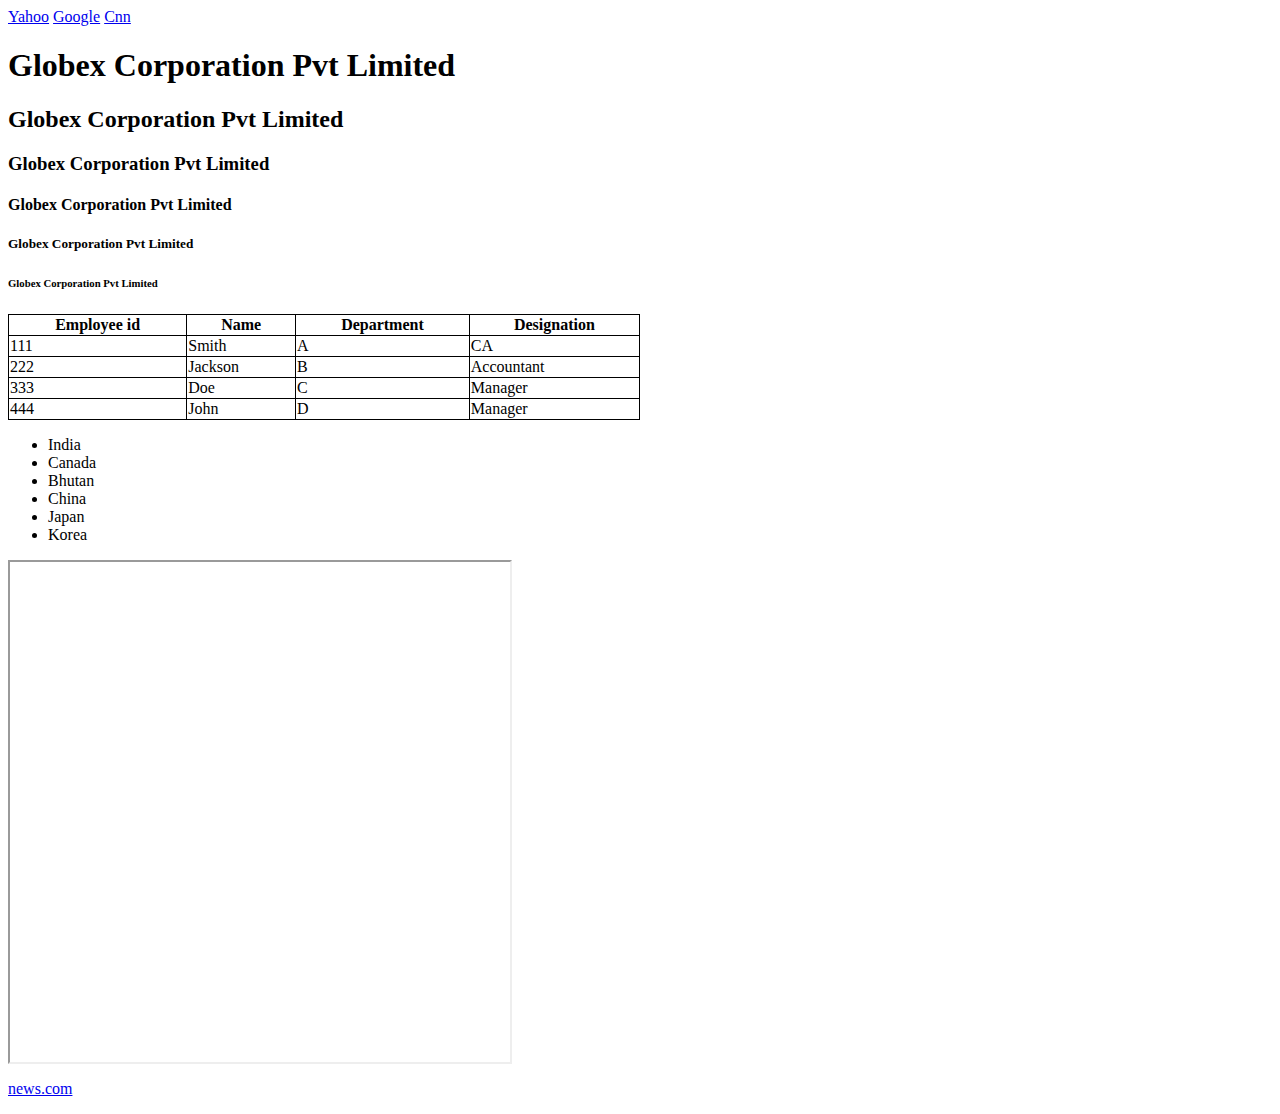
<file: Assinments/Module1.html>
<html>
    <head>
        <title>Module-1 Assinment</title>

        <style>
            table, th, td {
              border: 1px solid black;
              border-collapse: collapse;
            }
            </style>
    </head>
    <body>
        <a href=http://www.Yahoo.com> Yahoo</a>

        <a href=http://www.Google.com>Google</a>

       <a href=http://www.CNN.com>Cnn</a>


       <h1>Globex Corporation Pvt Limited</h1>

       <h2>Globex Corporation Pvt Limited</h2>

       <h3>Globex Corporation Pvt Limited</h3>

       <h4>Globex Corporation Pvt Limited</h4>

       <h5>Globex Corporation Pvt Limited</h5>

       <h6>Globex Corporation Pvt Limited</h6>

       <table style="width:50%">

        <tr>

          <th> Employee id</th>

          <th>Name</th> 

          <th> Department</th>

          <th>Designation</th>

        </tr>

        <tr>

          <td>111</td>

          <td>Smith</td>

          <td>A</td>
          <td>CA</td>

        </tr>

        <tr>

          <td>222</td>

          <td>Jackson</td>

          <td>B</td>
          <td>Accountant</td>

        </tr>

        <tr>

          <td>333</td>

          <td>Doe</td>

          <td>C</td>

          <td>Manager</td>

        </tr>

        <tr>

            <td>444</td>
  
            <td>John</td>
  
            <td>D</td>
  
            <td>Manager</td>
  
          </tr>

      </table>

      <ul>
        <li>India</li>

        <li>Canada</li>

        <li>Bhutan</li>

        <li>China</li>

        <li>Japan</li>

        <li>Korea</li>

      </ul>  

      <iframe src="" name="myFrame" height="500px" width="500px"></iframe>
      <p><a href="https://www.news.com" target="myFrame">news.com</a></p>

    </body>
</html>
</file>
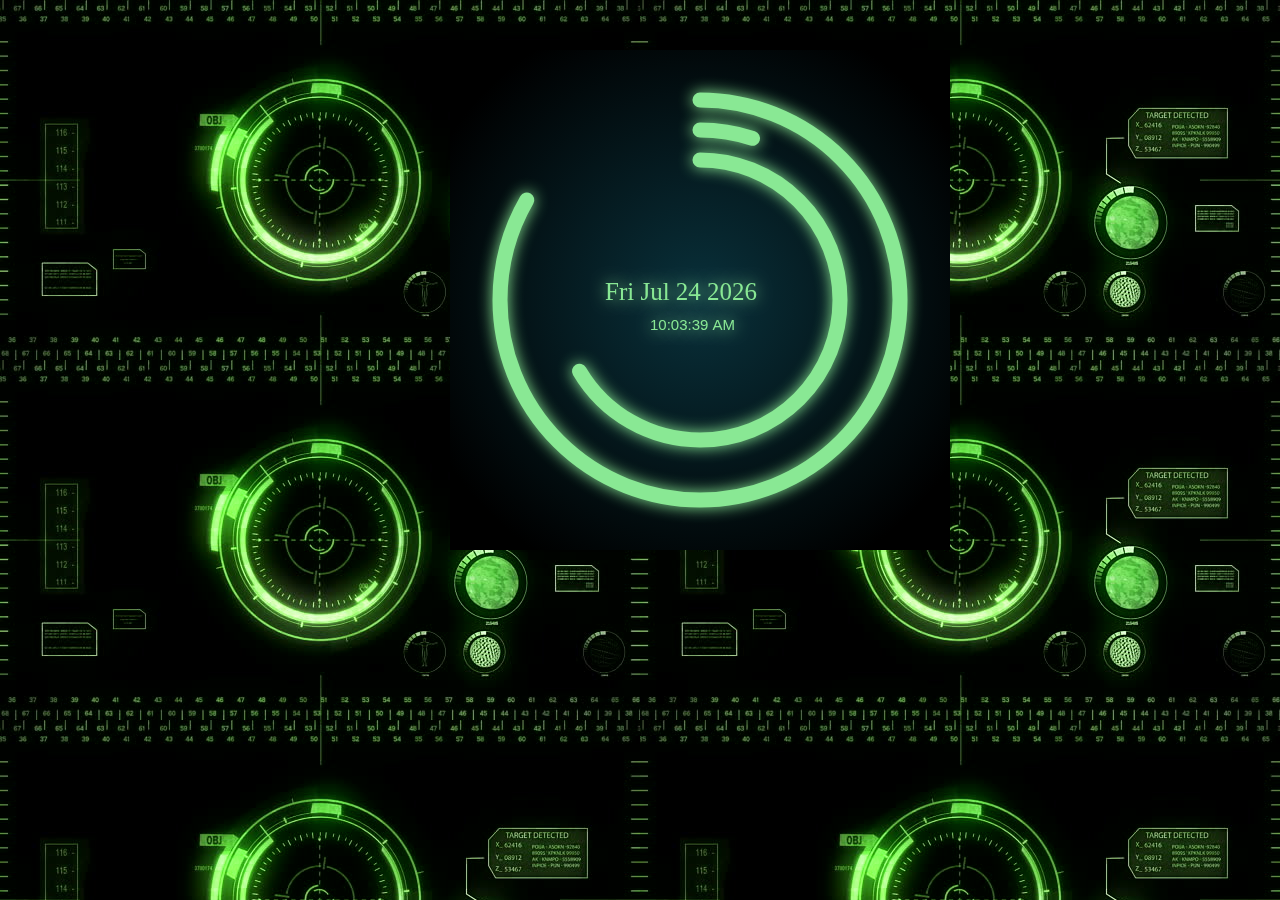
<file: canvasClock/clock.html>
<html>
<head>
  <title>HTML5 Canvas Clock</title> 
</head>
    
<body background="clock.jpg">
    
     <div style="position:absolute; top:50px; left:450px; z-index:1">
      <canvas id="canvas" width="500" height="500"></canvas>
    </div>

     <script>
     var canvas = document.getElementById('canvas');
     var ctx = canvas.getContext('2d');
         
    ctx.strokeStyle = '#89E894';
    ctx.lineWidth = 15;
    ctx.lineCap = 'round';
    ctx.shadowBlur = 15;
    ctx.shadowColor = '#89E894';
         
      //this function will convert degree to radian 
    function degToRad(degree) {
      var factor = Math.PI/180;
      return degree*factor;
     }
         
    function showTime(){
        var now = new Date();
        var today = now.toDateString();
        var time = now.toLocaleTimeString();
        var hours = now.getHours();       
        if(hours>12){
            hours=hours-12;
        }
        var minutes = now.getMinutes();
        var seconds = now.getSeconds();
        var milliseconds = now.getMilliseconds();
        //we will use newSeconds to give a smooth transition while seconds arc moves
        var newSeconds = seconds+ (milliseconds/1000);
        
         // Background
      gradient = ctx.createRadialGradient(250,250,5,250,250,300);
      gradient.addColorStop(0,'#09303a');
      gradient.addColorStop(1,'#000000');
      ctx.fillStyle = gradient;     
      ctx.fillRect(0,0,500,500);
       
       //Creating Hours Circle
       ctx.beginPath();
       ctx.arc(250, 250, 200, degToRad(270), degToRad((hours*30)-90));
       ctx.stroke();
        
         //Creating Minutes Circle
      ctx.beginPath();
      ctx.arc(250, 250, 170, degToRad(270), degToRad((minutes*6)-90));
      ctx.stroke();
   
      //Creating Seconds Circle
      ctx.beginPath();
      ctx.arc(250, 250, 140, degToRad(270), degToRad((newSeconds*6)-90));
      ctx.stroke();
        
        // Date 
     ctx.font = "25px Arial bold";
     ctx.fillStyle = '#89E894';
     ctx.fillText(today, 155, 250);
  
     // Time
     ctx.font = "15px Arial";
     ctx.fillStyle = '#89E894';
     ctx.fillText(time, 200, 280);
           
    }
      //showTime method will be called after 40 milliseconds 
     setInterval(showTime, 40);
    </script>    
</body> 
    
</html>
</file>
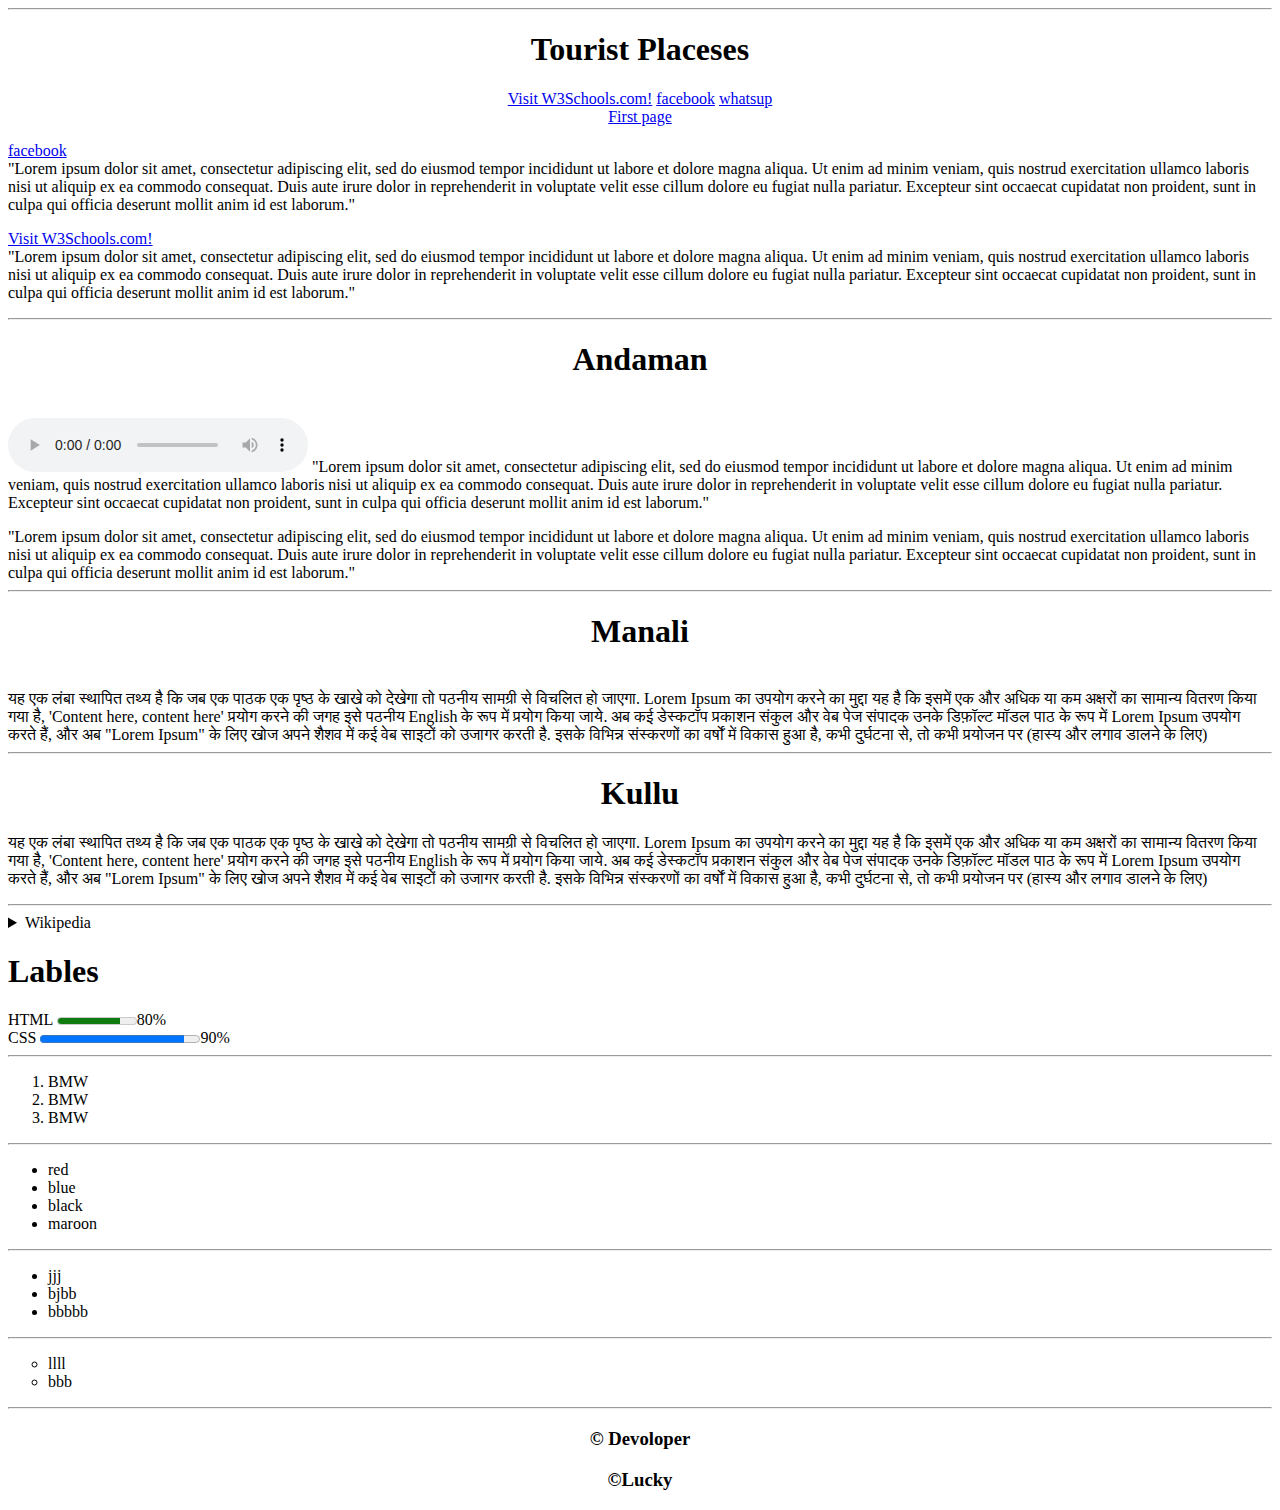
<file: Html/second.html>
<DOCTYPE html>
    <html>
        <head>
            <title>Edureka</title>
            
        </head>
        <body>
            <center><hr>
            <h1>Tourist Placeses</h1>
            </hr><a href="https://www.w3schools.com">Visit W3Schools.com!</a>
            <a href="https://www.facebook.com!">facebook</a>
            <a href="https://www.whatsup.com">whatsup</a>
            </center>

            <center>
                <a href="index.html">First page</a>
            </center>
            <p>
                <span>
    
                   
    
                    <a href="https://www.facebook.com!">facebook</a><br>
                "Lorem ipsum dolor sit amet, consectetur adipiscing elit, sed do eiusmod tempor incididunt ut labore et dolore magna aliqua. Ut enim ad minim veniam, quis nostrud exercitation ullamco laboris nisi ut aliquip ex ea commodo consequat. Duis aute irure dolor in reprehenderit in voluptate velit esse cillum dolore eu fugiat nulla pariatur. Excepteur sint occaecat cupidatat non proident, sunt in culpa qui officia deserunt mollit anim id est laborum."
    </span>
            </p>
    
            <p>
                <a href="https://www.w3schools.com">Visit W3Schools.com!</a> <br>
    
                "Lorem ipsum dolor sit amet, consectetur adipiscing elit, sed do eiusmod tempor incididunt ut labore et dolore magna aliqua. Ut enim ad minim veniam, quis nostrud exercitation ullamco laboris nisi ut aliquip ex ea commodo consequat. Duis aute irure dolor in reprehenderit in voluptate velit esse cillum dolore eu fugiat nulla pariatur. Excepteur sint occaecat cupidatat non proident, sunt in culpa qui officia deserunt mollit anim id est laborum."  
    
                <center><hr>
                    <h1>Andaman</h1>
                    </hr>
                </center>
    
              
                
                
                <br>
            <audio controls>
                <source src="C:\Users\Laxmi.DESKTOP-L9PE1E3\Desktop\EDU_WEB_DEV\Mala-Tum-Tum.mp3"></source>
            </audio>
    
             "Lorem ipsum dolor sit amet, consectetur adipiscing elit, sed do eiusmod tempor incididunt ut labore et dolore magna aliqua. Ut enim ad minim veniam, quis nostrud exercitation ullamco laboris nisi ut aliquip ex ea commodo consequat. Duis aute irure dolor in reprehenderit in voluptate velit esse cillum dolore eu fugiat nulla pariatur. Excepteur sint occaecat cupidatat non proident, sunt in culpa qui officia deserunt mollit anim id est laborum."
    
            </p>
    
            <span>

                
    
                "Lorem ipsum dolor sit amet, consectetur adipiscing elit, sed do eiusmod tempor incididunt ut labore et dolore magna aliqua. Ut enim ad minim veniam, quis nostrud exercitation ullamco laboris nisi ut aliquip ex ea commodo consequat. Duis aute irure dolor in reprehenderit in voluptate velit esse cillum dolore eu fugiat nulla pariatur. Excepteur sint occaecat cupidatat non proident, sunt in culpa qui officia deserunt mollit anim id est laborum."
                
                <center><hr>
                    <h1>Manali</h1>
                    </hr>
                    </center>
                
                    
    
                 </hr>
    
    
                 
                
                
                </center>
                 <br>
                 
                 
                  यह एक लंबा स्थापित तथ्य है कि जब एक पाठक एक पृष्ठ के खाखे को देखेगा तो पठनीय सामग्री से विचलित हो जाएगा. Lorem Ipsum का उपयोग करने का मुद्दा यह है कि इसमें एक और अधिक या कम अक्षरों का सामान्य वितरण किया गया है, 'Content here, content here' प्रयोग करने की जगह इसे पठनीय English के रूप में प्रयोग किया जाये. अब कई डेस्कटॉप प्रकाशन संकुल और वेब पेज संपादक उनके डिफ़ॉल्ट मॉडल पाठ के रूप में Lorem Ipsum उपयोग करते हैं, और अब "Lorem Ipsum" के लिए खोज अपने शैशव में कई वेब साइटों को उजागर करती है. इसके विभिन्न संस्करणों का वर्षों में विकास हुआ है, कभी दुर्घटना से, तो कभी प्रयोजन पर (हास्य और लगाव डालने के लिए)
            
          </span>

    
          <center><hr>
            <h1>Kullu</h1>
            </hr>
            </center>
        
        </hr>

        
   
          <p>
    
          यह एक लंबा स्थापित तथ्य है कि जब एक पाठक एक पृष्ठ के खाखे को देखेगा तो पठनीय सामग्री से विचलित हो जाएगा. Lorem Ipsum का उपयोग करने का मुद्दा यह है कि इसमें एक और अधिक या कम अक्षरों का सामान्य वितरण किया गया है, 'Content here, content here' प्रयोग करने की जगह इसे पठनीय English के रूप में प्रयोग किया जाये. अब कई डेस्कटॉप प्रकाशन संकुल और वेब पेज संपादक उनके डिफ़ॉल्ट मॉडल पाठ के रूप में Lorem Ipsum उपयोग करते हैं, और अब "Lorem Ipsum" के लिए खोज अपने शैशव में कई वेब साइटों को उजागर करती है. इसके विभिन्न संस्करणों का वर्षों में विकास हुआ है, कभी दुर्घटना से, तो कभी प्रयोजन पर (हास्य और लगाव डालने के लिए)
    
          </p>
          <hr>




          <div>
            <details>
                <summary>Wikipedia</summary>
                <p>
                    Wikipedia[note 3] is an online encyclopedia written and maintained by a community of volunteers, known as Wikipedians, through open collaboration and using a wiki-based editing system called MediaWiki. Wikipedia is the largest and most-read reference work in history,[3][4] and has consistently been one of the 10 most popular websites.[5] Created by Jimmy Wales and Larry Sanger on January 15, 2001, it is hosted by the Wikimedia Foundation, an American non-profit organization.
                </p>
            </details>
        </div>
    
    <h1>Lables</h1>

     <label>HTML</label>
       <meter value="80" min="0" max="100"></meter>80%

      <br>

       <label>CSS</label>
       <progress value="90" min="0" max="100"></progress>90%

       <hr>

       <ol>
        <li>BMW</li>
        <li>BMW</li>
        <li>BMW</li>
       </ol>
<hr>
       <ul>
        <li>red</li>
        <li>blue</li>
        <li>black</li>
        <li>maroon</li>
       </ul>
<hr>
       <ul type="i">
        <li>jjj</li>
        <li>bjbb</li>
        <li>bbbbb</li>
       </ul>
<hr>
       <ul type="circle">
        <li>llll</li>
        <li>bbb</li>
       </ul>

<hr>

    
          <footer>
            <center>
                <h3> &copy; Devoloper</h3>
                <h3> &copy;Lucky</h3>
            </center>
          </footer>
    
        </body>
        
    </html>
</file>
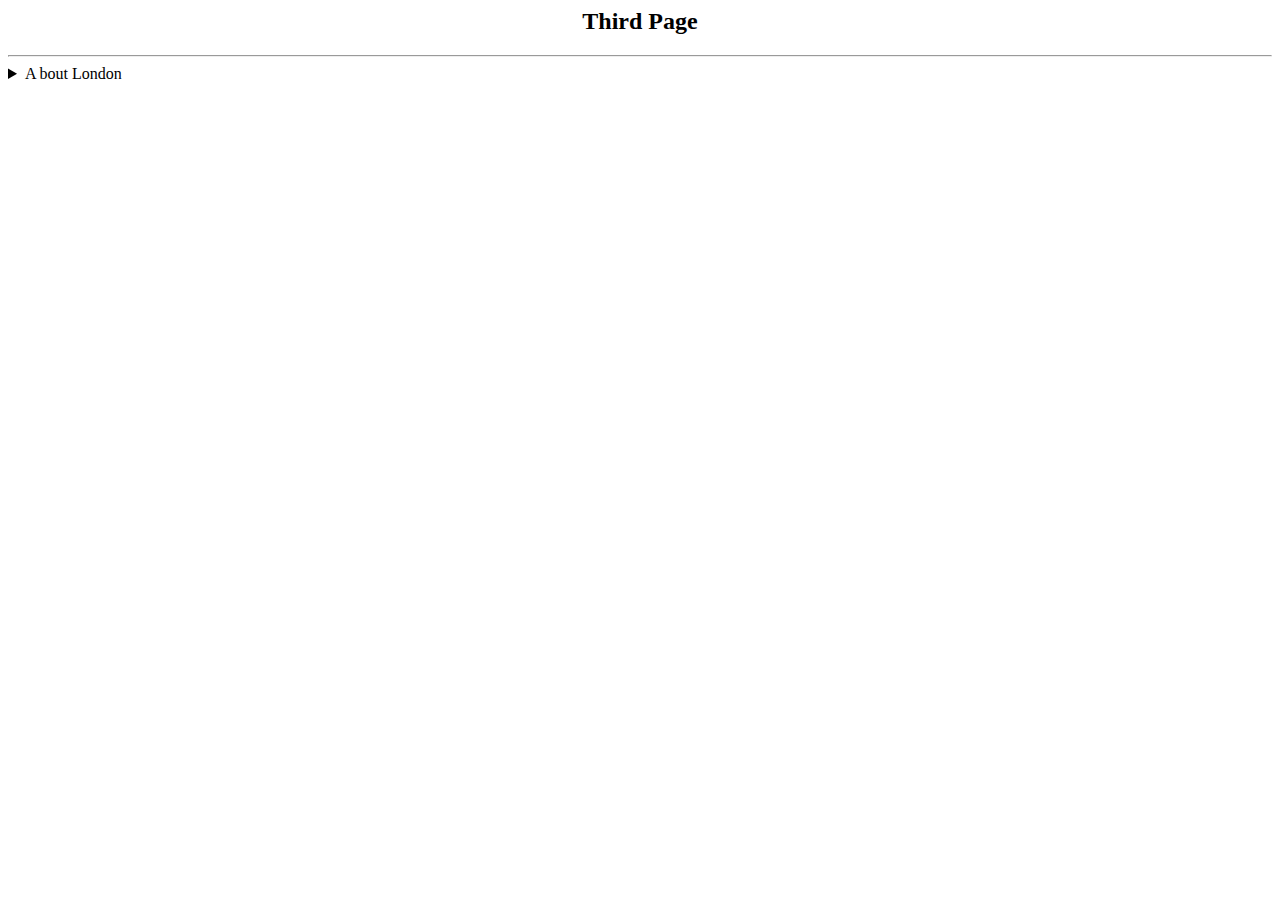
<file: Html/third.html>
<html>
    <head>
        <title>Third page</title>
        <meta name="descrpition" content="This is my wesite"/>
        <meta name="ketword" content="Laxmi Devoloper"/>
    </head>
    <body>
        <center>
            <h2>Third Page</h2>
        </center>
        <hr/> 
        <details>
            <summary>A bout London</summary>
            <p>
                Lorem Ipsum छपाई और अक्षर योजन उद्योग का एक साधारण डमी पाठ है. Lorem Ipsum सन १५०० के बाद से अभी तक इस उद्योग का मानक डमी पाठ मन गया, जब एक अज्ञात मुद्रक ने नमूना लेकर एक नमूना किताब बनाई. यह न केवल पाँच सदियों से जीवित रहा बल्कि इसने इलेक्ट्रॉनिक मीडिया में छलांग लगाने के बाद भी मूलतः अपरिवर्तित रहा. यह 1960 के दशक में Letraset Lorem Ipsum अंश युक्त पत्र के रिलीज के साथ लोकप्रिय हुआ, और हाल ही में Aldus PageMaker Lorem Ipsum के संस्करणों सहित तरह डेस्कटॉप प्रकाशन सॉफ्टवेयर के साथ अधिक प्रचलित हुआ.
            </p>
        </details>

    </body>
</html>
</file>
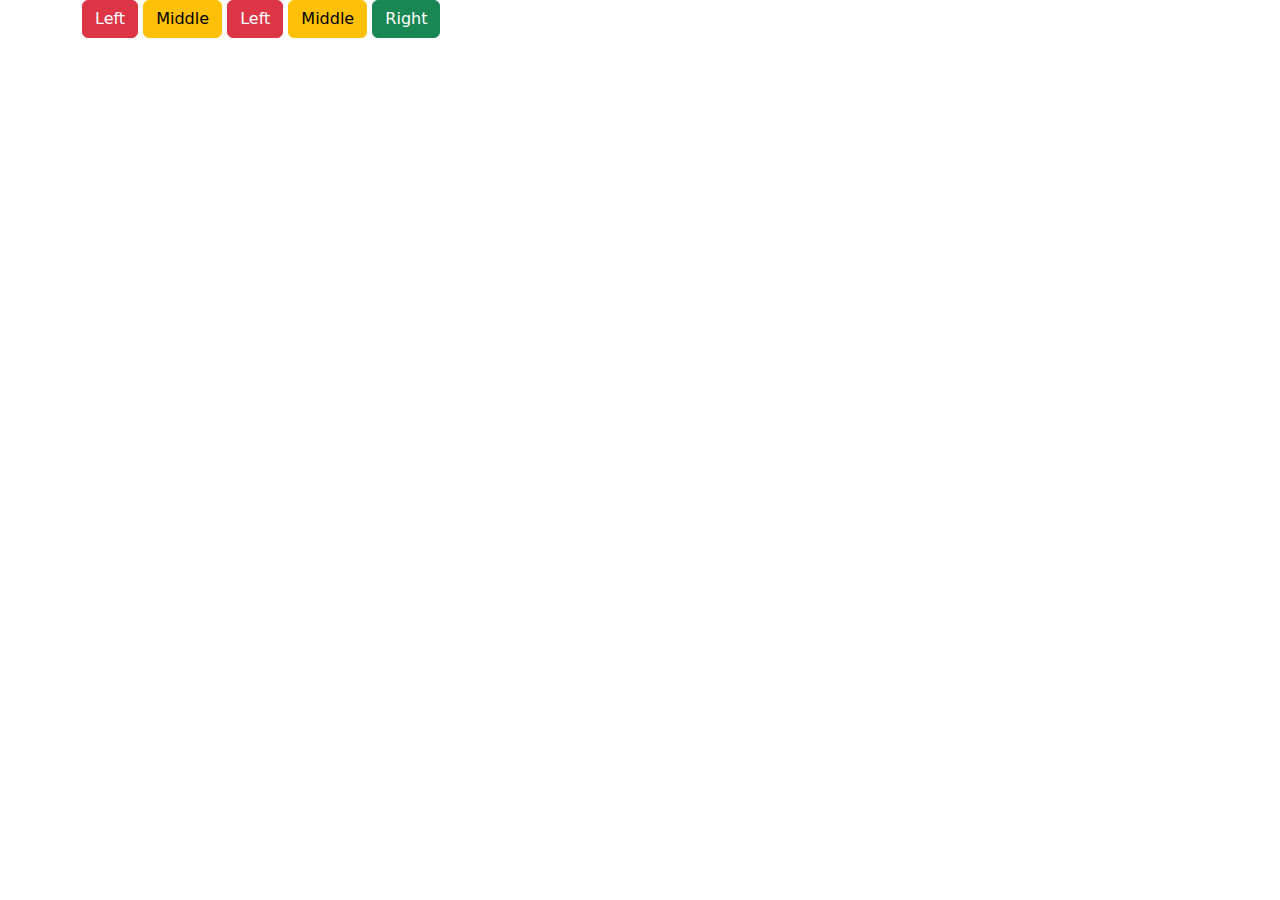
<file: Html/bootstrap3/bootstrap5.html>
<html>
    <head>
        <link href="https://cdn.jsdelivr.net/npm/bootstrap@5.3.1/dist/css/bootstrap.min.css" rel="stylesheet">
        <script src="https://cdn.jsdelivr.net/npm/bootstrap@5.3.1/dist/js/bootstrap.bundle.min.js"></script>
    </head>
    <body>
        <div class="container">
            <button type="button" class="btn btn-danger">Left</button>
            <button type="button" class="btn btn-warning">Middle</button>
            <button type="button" class="btn btn-danger">Left</button>
            <button type="button" class="btn btn-warning">Middle</button>
            <button type="button" class="btn btn-success">Right</button>
        </div>
      
    </div>
</body>
</html>
</file>
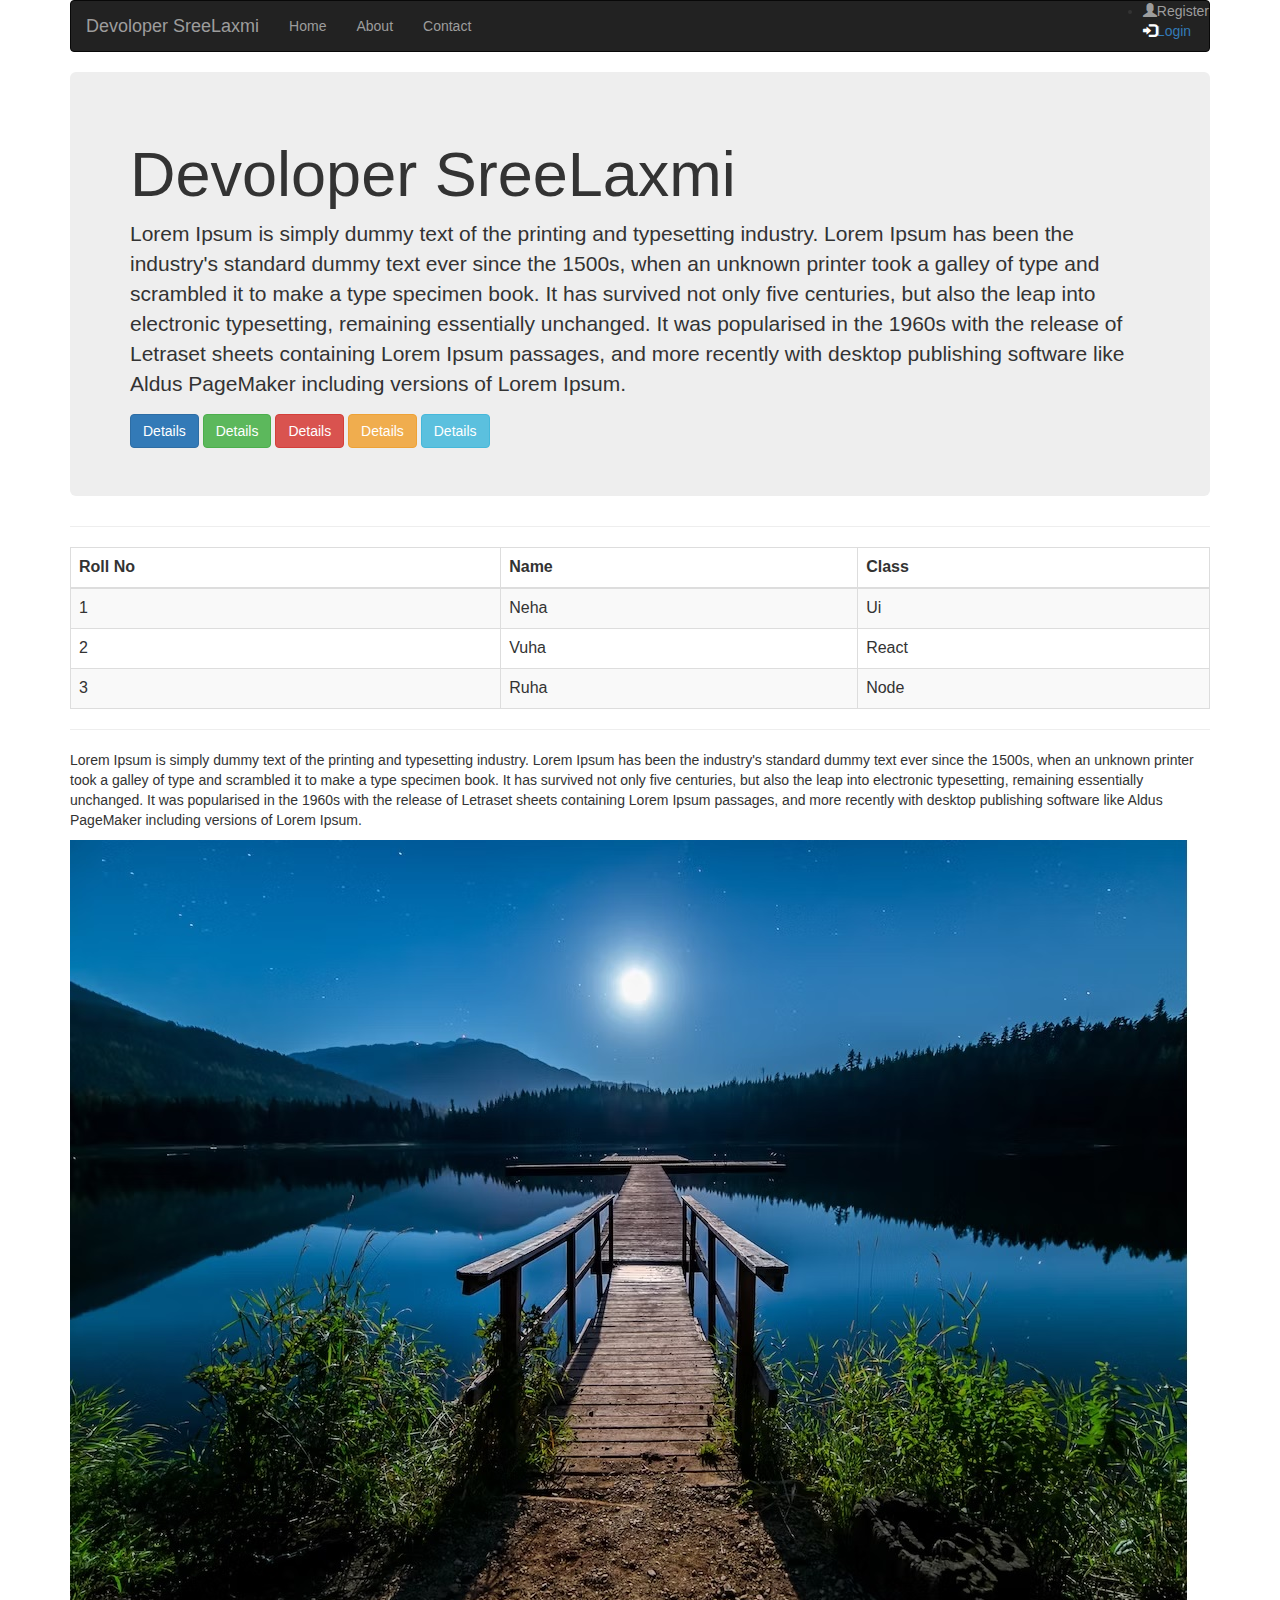
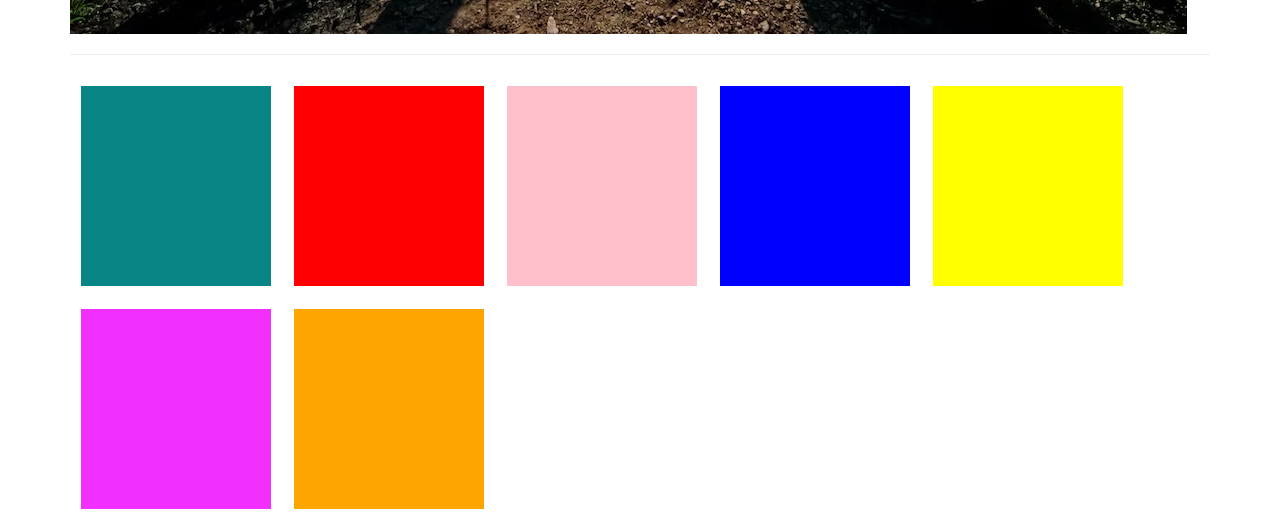
<file: Html/bootstrap3/first.html>
<html>
    <head>
        <link rel="stylesheet" href="https://maxcdn.bootstrapcdn.com/bootstrap/3.4.1/css/bootstrap.min.css">
        <script src="https://ajax.googleapis.com/ajax/libs/jquery/3.5.1/jquery.min.js"></script>
        <script src="https://maxcdn.bootstrapcdn.com/bootstrap/3.4.1/js/bootstrap.min.js"></script>
        <link href="first.css" rel="stylesheet" type="text/css">
      </head>
        <title>Bootstrap  usimg in HTML</title>
    </head>
    <body
    <div class="container">
        <nav class="navbar navbar-inverse">
            <div class="container-fluid">
            <div class="navbar-header">


                

                <div class="navbar-brand" href="#">Devoloper SreeLaxmi</div>
            </div>
          
            <ul class=" nav navbar-nav">
                
                <li><a href="#">Home</a></li>
                <li><a href="#">About</a></li>
                <li><a href="#">Contact</a></li>

            </ul>
            <ul class="navbar-nav navbar-right">
                <li>
                    <a href="#">
                        <span class="glyphicon glyphicon-user"></span>Register
                    </a>
                </li>
<br>
                    <a href="#">
                        <span class="glyphicon glyphicon-log-in"></span>Login
                    </a>
                </li>
            </ul>
        </div>
        </nav>

        <div class="jumbotron">
            <h1>Devoloper SreeLaxmi</h1>
            <p>
                Lorem Ipsum is simply dummy text of the printing and typesetting industry. Lorem Ipsum has been the industry's standard dummy text ever since the 1500s, when an unknown printer took a galley of type and scrambled it to make a type specimen book. It has survived not only five centuries, but also the leap into electronic typesetting, remaining essentially unchanged. It was popularised in the 1960s with the release of Letraset sheets containing Lorem Ipsum passages, and more recently with desktop publishing software like Aldus PageMaker including versions of Lorem Ipsum.

            </p>
            <button class="btn btn-primary"> Details</button>
            <button class="btn btn-success"> Details</button>  
            <button class="btn btn-danger"> Details</button> 
            <button class="btn btn-warning"> Details</button> 
            <button class="btn btn-info"> Details</button>  
        </div>
        <hr>
        
         <table class="table table-bordered table-striped">
        <thead>
            <tr>
                <th> Roll No</th>
                <th>Name</th>
                <th>Class</th>
            </tr>
        </thead>
        <tbody>

            <tr>
            <td>1</td>
            <td>Neha</td>
            <td>Ui</td>
            </tr>
            <tr>
            <td>2</td>
            <td>Vuha</td>
            <td>React</td>
            </tr>

            <tr> 
                <td>3</td>
                <td>Ruha</td>
                <td>Node</td>


            </tr>
          
        </tbody>
       </table>
       <hr>
       <div>
        <p>
            Lorem Ipsum is simply dummy text of the printing and typesetting industry. Lorem Ipsum has been the industry's standard dummy text ever since the 1500s, when an unknown printer took a galley of type and scrambled it to make a type specimen book. It has survived not only five centuries, but also the leap into electronic typesetting, remaining essentially unchanged. It was popularised in the 1960s with the release of Letraset sheets containing Lorem Ipsum passages, and more recently with desktop publishing software like Aldus PageMaker including versions of Lorem Ipsum.
        </p>
     <img src="nature.jpg">
       </div>
       <hr>

        <div class="col-lg-2" id="first"></div>
        <div class="col-lg-2" id="second"></div>
        <div class="col-lg-2" id="third"></div>
        <div class="col-lg-2" id="fourth"></div>
        <div class="col-lg-2" id="fifth"></div>
        <div class="col-lg-2" id="sixth"></div>
        <div class="col-lg-2" id="seventh"></div>
        

    </div>
     </body>
</html>
</file>
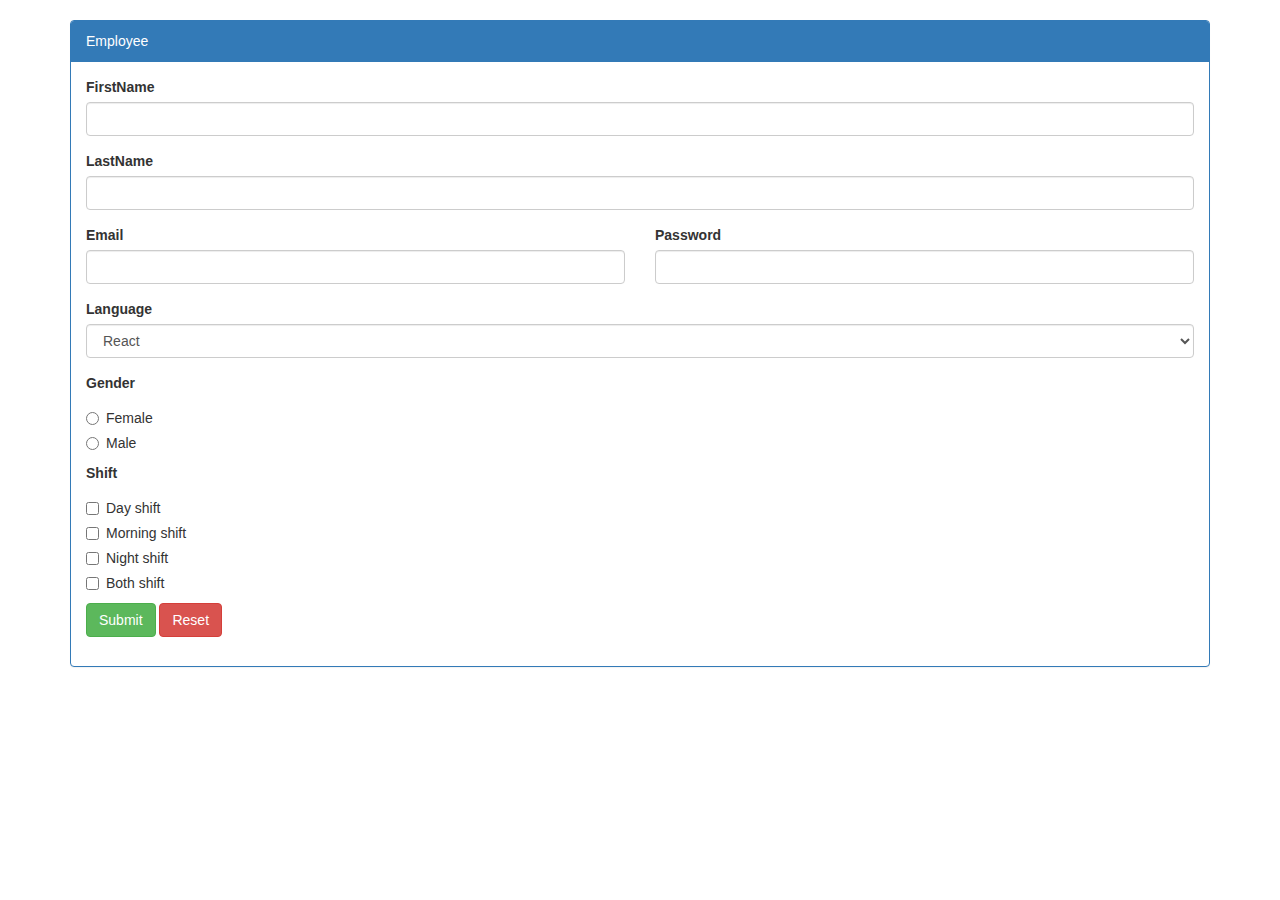
<file: Html/bootstrap3/forms.html>
<html>
    <head>
        <link rel="stylesheet" href="https://maxcdn.bootstrapcdn.com/bootstrap/3.4.1/css/bootstrap.min.css">
        <script src="https://ajax.googleapis.com/ajax/libs/jquery/3.5.1/jquery.min.js"></script>
        <script src="https://maxcdn.bootstrapcdn.com/bootstrap/3.4.1/js/bootstrap.min.js"></script>
        <link href="first.css" rel="stylesheet" type="text/css">
    </head>
    <title>Bootstrap  Forms</title>
</head>
<body>
    <br>
    <div class="container">
        </hr>
        <div class="panel panel-primary">
            <div class="panel-heading">
                Employee
            
        </div>
            <div class="panel-body">
                <form action="#" method="GET">
                    <div class="form-group">
                        <label for="fname">FirstName</label>
                        <input class="form-control" id="fname" name="fname">
                    </div>
                    <div class="form-group">
                        <label for="lastname">LastName</label>
                        <input class="form-control" id="lname" name="lname">
                    </div>
                    <div class="row">
                        <div class="col-md-6">
                            <div class="form-group">
                                <label for="email">Email</label>
                                <input class="form-control" id="email">
                            </div>
                        </div>
                        <div class="col-md-6">
                            <div class="form-group">
                                <label for="pwd">Password</label>
                                <input class="form-control" id="password" name="password">
                            </div>
                        </div>
                    </div>
                    <div class="form-group">
                        <label for="lang">Language</label>
                        <select class="form-control" id="lang">
                            <option value="react">React</option>
                            <option value="node">node</option>
                            <option value="javascript">javascript</option>
                            <option value="html">html</option>
                        </select>
                    </div>
                        <label>Gender</label>
                        <div class="radio">
                            <label>
                                <input type="radio" value="female" name="gender">
                                Female
                            </label>
                        </div>
                        <div class="radio">
                            <label>
                                <input type="radio" value="male" name="gender">
                                Male
                            </label>
                        </div>
                        <label>Shift</label>
                        <div class="checkbox">
                            <label>
                                <input type="checkbox" value="dayShift" name="shift">
                                Day shift
                            </label>
                        </div>
                        <div class="checkbox">
                            <label>
                                <input type="checkbox" value="morningShift" name="shift">
                                Morning shift
                            </label>
                        </div>
                        <div class="checkbox">
                            <label>
                                <input type="checkbox" value="nightShift" name="shift">
                                Night shift
                            </label>
                        </div>
                        <div class="checkbox">
                            <label>
                                <input type="checkbox" value="bothShift" name="shift">
                                Both shift
                            </label>
                        </div>
                        <button type="checkbox" class="btn btn-success">Submit</button>
                        <button type="reset" class=" btn btn-danger">Reset</button>
                    </form>
                </body>
            </html>
</file>
<file: Html/bootstrap3/first.css>
#first{

    height: 200px;
    background-color: rgb(7, 132, 132);
    margin: 1%;


}
#second{
    height: 200px;
    background-color: rgb(255, 0, 0);
    margin: 1%;


}
#third{
    height: 200px;
    background-color: pink;
    margin: 1%;

}
#fourth{
    height: 200px;
    background-color: blue;
    margin: 1%;

}
#fifth{
    height: 200px;
    background-color: yellow;
    margin: 1%;

}
#sixth{
    height: 200px;
    background-color: rgb(241, 47, 255);
    margin: 1%;

}
#seventh{
    height: 200px;
    background-color: orange;
    margin: 1%;
}
.glyphicon-log-in{
    color: white;
    
}
</file>
